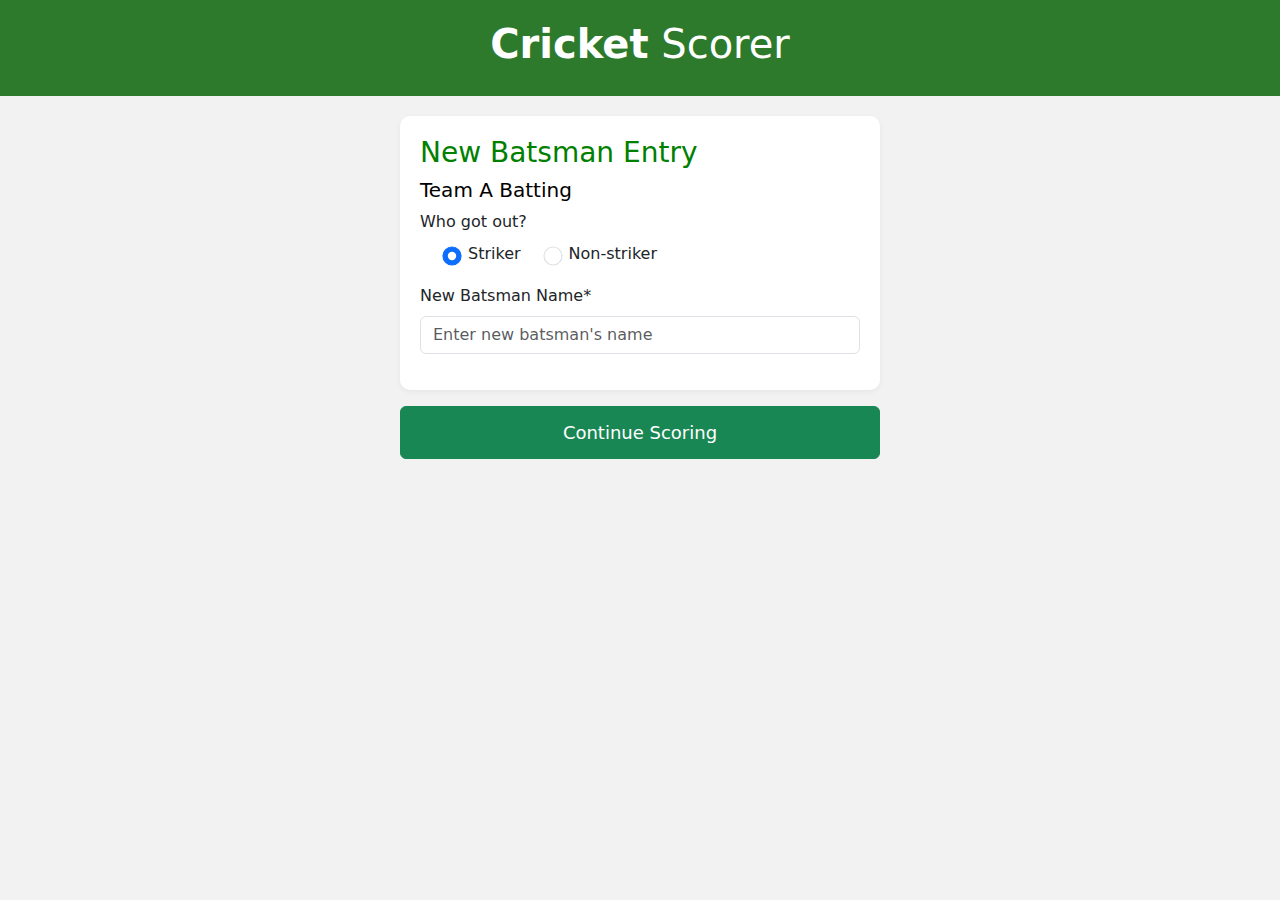
<file: next_batsmen.html>
<!DOCTYPE html>
<html lang="en">
<head>
  <meta charset="UTF-8" />
  <meta name="viewport" content="width=device-width, initial-scale=1.0"/>
  <title>Cricket Scorer - Next Batsman</title>
  <link href="https://cdn.jsdelivr.net/npm/bootstrap@5.3.3/dist/css/bootstrap.min.css" rel="stylesheet">
  <style>
    body {
      background: #f2f2f2;
      margin: 0;
      padding: 0;
      overflow-x: hidden;
    }
    header {
      background-color: #2d7a2d;
      color: white;
      padding: 20px;
      text-align: center;
    }
    .section-card {
      background: white;
      border-radius: 10px;
      padding: 20px;
      margin-bottom: 16px;
      box-shadow: 0 2px 5px rgba(0, 0, 0, 0.05);
    }
    .container-custom {
      max-width: 500px;
      margin: 20px auto 80px;
      padding: 0 10px;
    }
    footer {
      position: fixed;
      bottom: 0;
      width: 100%;
      background: #fff;
      border-top: 1px solid #ccc;
    }
    .footer-nav {
      display: flex;
      justify-content: space-around;
      padding: 10px 0;
      font-size: 14px;
    }
    .btn-start {
      width: 100%;
      padding: 12px;
      font-size: 18px;
    }
    @media (max-width: 480px) {
      .section-card {
        padding: 16px;
      }
      .btn-start {
        font-size: 16px;
      }
    }
    #batsmanOptions {
        display: flex;
        gap: 1.5rem; /* space between buttons */
        flex-wrap: wrap;
        align-items: center;
    }

    #batsmanOptions .form-check {
        display: flex;
        align-items: center;
        cursor: pointer;
    }

    #batsmanOptions .form-check-input {
        width: 1rem;
        height: 1rem;
        margin-right: 0.5rem;
        cursor: pointer;
        /* Optional enhancements */
        transform: scale(1.2); /* visually scale up */
        transform-origin: center;
    }
  </style>
</head>
<body>

<header>
  <h1><strong>Cricket</strong> Scorer</h1>
</header>

<div class="container-custom">
  <div class="section-card">
    <h3 style="color: green;">New Batsman Entry</h3>
    <h5 id="battingTeam" style="color: black;"></h5>

    <div class="mb-3">
      <label class="form-label">Who got out?</label><br/>
      <div id="batsmanOptions" class="form-check">
        <!-- Radio buttons inserted by JS -->
      </div>
    </div>

    <div class="mb-3">
      <label for="newBatsmanName" class="form-label">New Batsman Name*</label>
      <input type="text" class="form-control" id="newBatsmanName" placeholder="Enter new batsman's name" />
    </div>
  </div>

  <button onclick="submitNewBatsman()" class="btn btn-success btn-start">Continue Scoring</button>
</div>

<script>
    const teamA = localStorage.getItem("teamA") || "Team A";
    const teamB = localStorage.getItem("teamB") || "Team B";
    const currentInnings = localStorage.getItem("currentInnings") || "innings1";
    const battingTeam = currentInnings === "innings1" ? teamA : teamB;
    document.getElementById("battingTeam").innerText = `${battingTeam} Batting`;
    
    let striker = localStorage.getItem("current_strikerName") || "Striker";
    let nonStriker = localStorage.getItem("current_nonStrikerName") || "Non-striker";

    const optionsDiv = document.getElementById("batsmanOptions");
    optionsDiv.innerHTML = `
      <div class="form-check">
        <input class="form-check-input" type="radio" name="outBatsman" value="${striker}" id="outStriker" checked>
        <label class="form-check-label" for="outStriker">${striker}</label>
      </div>
      <div class="form-check">
        <input class="form-check-input" type="radio" name="outBatsman" value="${nonStriker}" id="outNonStriker">
        <label class="form-check-label" for="outNonStriker">${nonStriker}</label>
      </div>
    `;

    function recordOutBatsman(outBatter) {

        let outBatsmen = JSON.parse(localStorage.getItem("outBatsmen")) || [];
        if (!outBatsmen.includes(outBatter)) {
        outBatsmen.push(outBatter);
        }
        console.log("PrevOutBatsment: ", outBatter);
        localStorage.setItem("outBatsmen", JSON.stringify(outBatsmen));
    }

    function submitNewBatsman() {
        const selectedOut = document.querySelector('input[name="outBatsman"]:checked').value;
        const newBatsmanName = document.getElementById("newBatsmanName").value.trim();

        if (!newBatsmanName) {
            alert("Please enter new batsman's name.");
            return;
        }

        // Load batterOrder from localStorage or initialize
        let batterOrder = JSON.parse(localStorage.getItem("batterOrder")) || [];
        // Check for duplicate batter
        if (batterOrder.includes(newBatsmanName)) {
            alert("This player has already batted. Please enter a new, unique name.");
            return;
        }

        // ✅ Add new batter to batterOrder
        batterOrder.push(newBatsmanName);
        
        localStorage.setItem("batterOrder", JSON.stringify(batterOrder));

        // ✅ Store new batter name separately (optional)
        localStorage.setItem("newBatsman", newBatsmanName);
        recordOutBatsman(selectedOut);
        // ✅ Update striker/non-striker
        if (selectedOut === localStorage.getItem("current_strikerName")) {
            localStorage.setItem("current_strikerName", newBatsmanName);
            localStorage.setItem("current_nonStrikerName", nonStriker);
        } else {
            localStorage.setItem("current_nonStrikerName", newBatsmanName);
            localStorage.setItem("current_strikerName", striker);
        }

        // ✅ Handle redirection after wicket
        if (localStorage.getItem("overCompletedAfterWicket") === "true") {
            localStorage.removeItem("overCompletedAfterWicket");
            window.location.href = "next_bowler.html";
        } else {
            window.location.href = "scoring.html";
        }
}

</script>

</body>
</html>
</file>
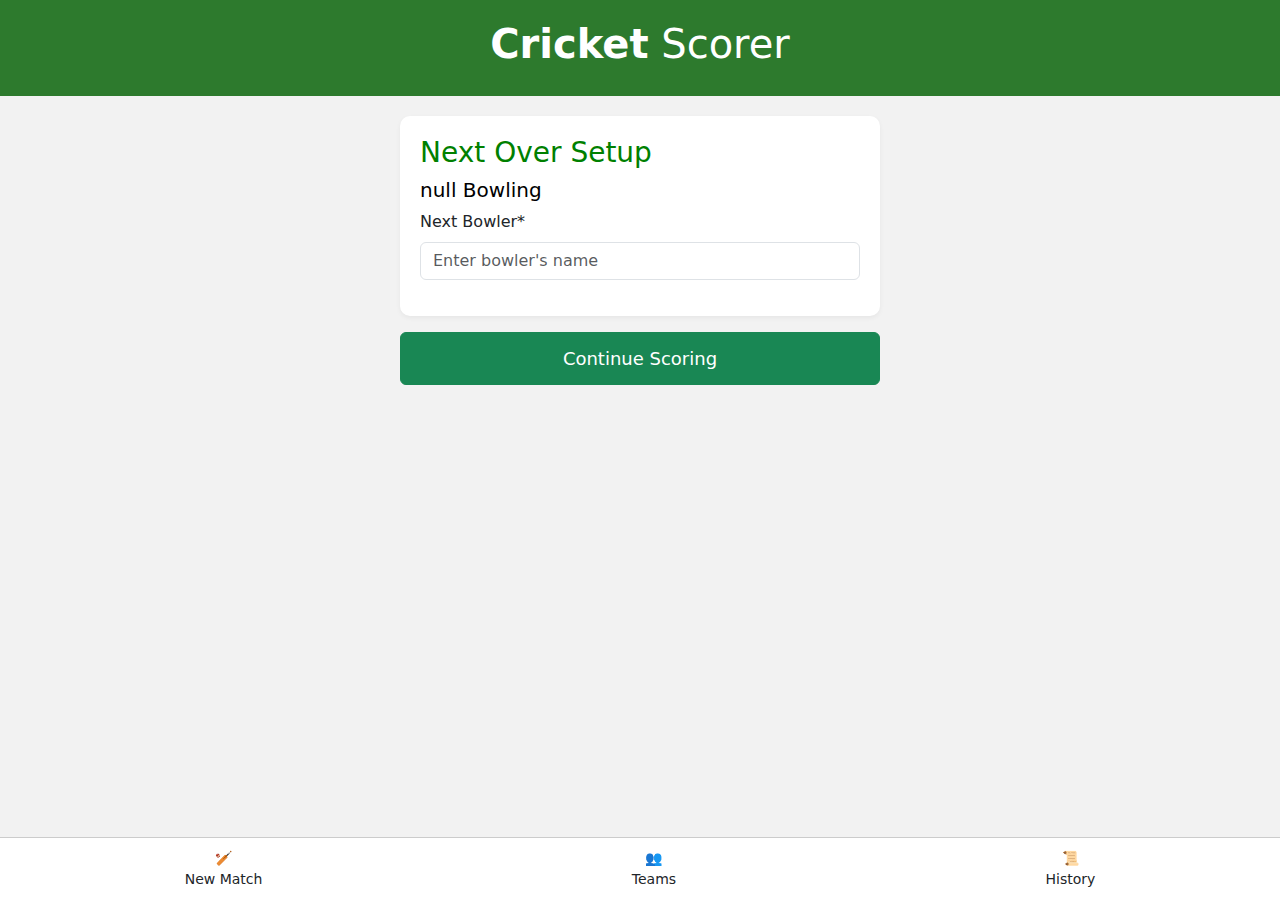
<file: next_bowler.html>
<!DOCTYPE html>
<html lang="en">
<head>
  <meta charset="UTF-8" />
  <meta name="viewport" content="width=device-width, initial-scale=1.0"/>
  <title>Cricket Scorer - Next Bowler</title>
  <link href="https://cdn.jsdelivr.net/npm/bootstrap@5.3.3/dist/css/bootstrap.min.css" rel="stylesheet">
  <style>
    body {
      background: #f2f2f2;
      margin: 0;
      padding: 0;
      overflow-x: hidden;
    }
    header {
      background-color: #2d7a2d;
      color: white;
      padding: 20px;
      text-align: center;
    }
    .section-card {
      background: white;
      border-radius: 10px;
      padding: 20px;
      margin-bottom: 16px;
      box-shadow: 0 2px 5px rgba(0, 0, 0, 0.05);
    }
    .container-custom {
      max-width: 500px;
      margin: 20px auto 80px;
      padding: 0 10px;
    }
    footer {
      position: fixed;
      bottom: 0;
      width: 100%;
      background: #fff;
      border-top: 1px solid #ccc;
    }
    .footer-nav {
      display: flex;
      justify-content: space-around;
      padding: 10px 0;
      font-size: 14px;
    }
    .btn-start {
      width: 100%;
      padding: 12px;
      font-size: 18px;
    }
    @media (max-width: 480px) {
      .section-card {
        padding: 16px;
      }
      .btn-start {
        font-size: 16px;
      }
    }
  </style>
</head>
<body>

<header>
  <h1><strong>Cricket</strong> Scorer</h1>
</header>

<div class="container-custom">
  <div class="section-card">
    <h3 style="color: green;">Next Over Setup</h3>
    <h5 id="bowlingTeam" style="color: black;"></h5>
    <div class="mb-3">
      <label for="newBowlerName" class="form-label">Next Bowler*</label>
      <input type="text" class="form-control" id="newBowlerName" placeholder="Enter bowler's name" />
    </div>
  </div>

  <button onclick="submitBowler()" class="btn btn-success btn-start">Continue Scoring</button>
</div>

<footer>
  <div class="footer-nav text-center">
    <div>🏏<br>New Match</div>
    <div>👥<br>Teams</div>
    <div>📜<br>History</div>
  </div>
</footer>

<script>
  // Display bowling team name from storage
  const teamA = localStorage.getItem("teamA") || "Team A";
  const teamB = localStorage.getItem("teamB") || "Team B";
  const currentInnings = localStorage.getItem("currentInnings") || "innings1";
  const bowlingTeam = localStorage.getItem("bowlingTeam")

  document.getElementById("bowlingTeam").innerText = `${bowlingTeam} Bowling`;

  function submitBowler() {
    const newName = document.getElementById("newBowlerName").value.trim();
    if (!newName) {
      alert("Please enter the bowler's name.");
      return;
    }

    localStorage.setItem("current_bowlerName", newName);
    window.location.href = "scoring.html";
  }
</script>

</body>
</html>
</file>
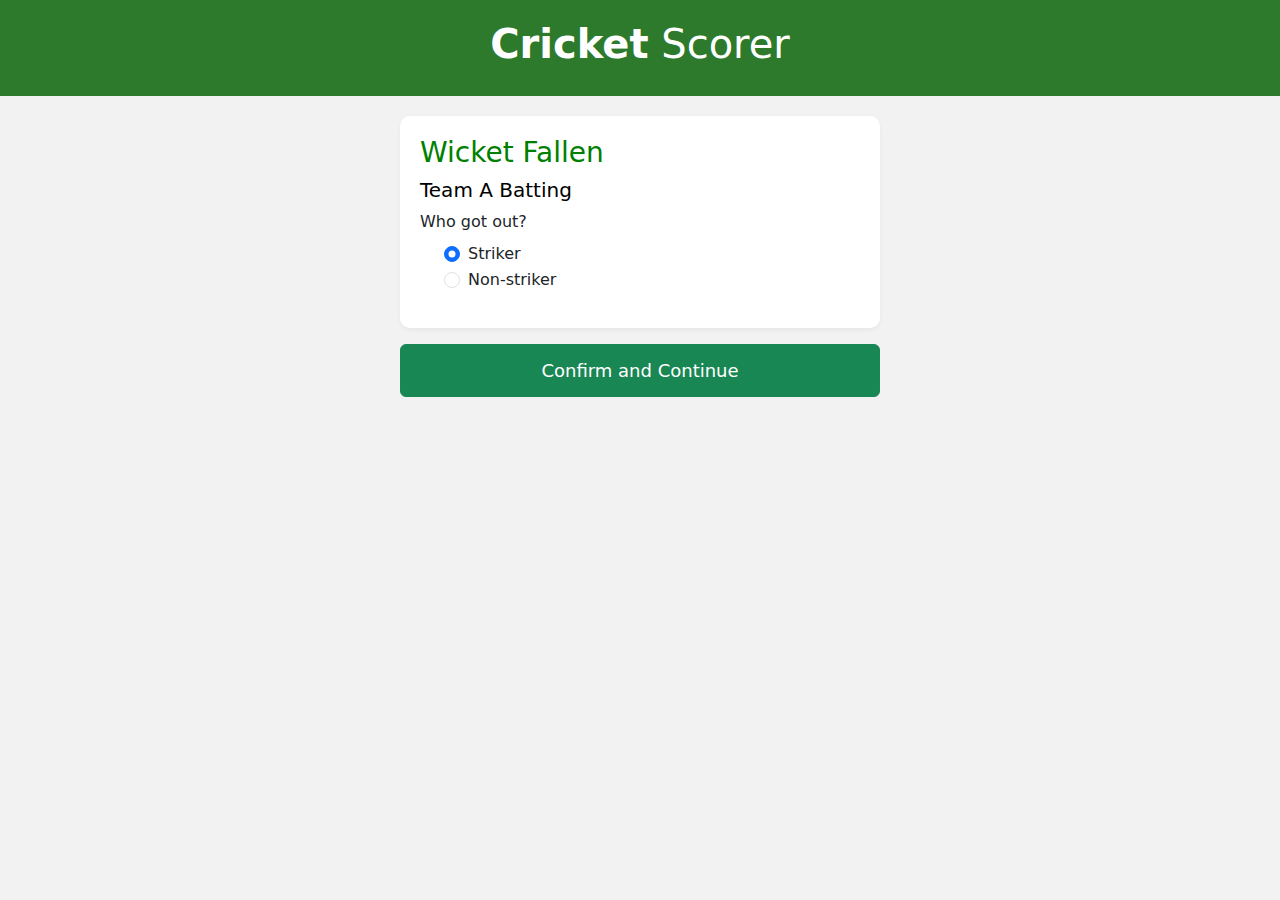
<file: record_out.html>
<!DOCTYPE html>
<html lang="en">
<head>
  <meta charset="UTF-8" />
  <meta name="viewport" content="width=device-width, initial-scale=1.0"/>
  <title>Cricket Scorer - Who Got Out</title>
  <link href="https://cdn.jsdelivr.net/npm/bootstrap@5.3.3/dist/css/bootstrap.min.css" rel="stylesheet">
  <style>
    body {
      background: #f2f2f2;
      margin: 0;
      padding: 0;
      overflow-x: hidden;
    }
    header {
      background-color: #2d7a2d;
      color: white;
      padding: 20px;
      text-align: center;
    }
    .section-card {
      background: white;
      border-radius: 10px;
      padding: 20px;
      margin-bottom: 16px;
      box-shadow: 0 2px 5px rgba(0, 0, 0, 0.05);
    }
    .container-custom {
      max-width: 500px;
      margin: 20px auto 80px;
      padding: 0 10px;
    }
    .btn-start {
      width: 100%;
      padding: 12px;
      font-size: 18px;
    }
  </style>
</head>
<body>

<header>
  <h1><strong>Cricket</strong> Scorer</h1>
</header>

<div class="container-custom">
  <div class="section-card">
    <h3 style="color: green;">Wicket Fallen</h3>
    <h5 id="battingTeam" style="color: black;"></h5>

    <div class="mb-3">
      <label class="form-label">Who got out?</label><br/>
      <div id="batsmanOptions" class="form-check">
        <!-- Radio buttons inserted by JS -->
      </div>
    </div>
  </div>

  <button onclick="recordOutBatsman()" class="btn btn-success btn-start">Confirm and Continue</button>
</div>

<script>
  const battingTeam = localStorage.getItem("battingTeam") || "Team A";
  document.getElementById("battingTeam").innerText = `${battingTeam} Batting`;

  let striker = localStorage.getItem("current_strikerName") || "Striker";
  let nonStriker = localStorage.getItem("current_nonStrikerName") || "Non-striker";

  const optionsDiv = document.getElementById("batsmanOptions");
  optionsDiv.innerHTML = `
    <div class="form-check">
      <input class="form-check-input" type="radio" name="outBatsman" value="${striker}" id="outStriker" checked>
      <label class="form-check-label" for="outStriker">${striker}</label>
    </div>
    <div class="form-check">
      <input class="form-check-input" type="radio" name="outBatsman" value="${nonStriker}" id="outNonStriker">
      <label class="form-check-label" for="outNonStriker">${nonStriker}</label>
    </div>
  `;

  function recordOutBatsman() {
    const selectedOut = document.querySelector('input[name="outBatsman"]:checked').value;

    let outBatsmen = JSON.parse(localStorage.getItem("outBatsmen")) || [];
    if (!outBatsmen.includes(selectedOut)) {
      outBatsmen.push(selectedOut);
    }
    console.log("PrevOutBatsment: ", outBatsmen);
    localStorage.setItem("outBatsmen", JSON.stringify(outBatsmen));

    // Redirect based on flow
    const nextPage = localStorage.getItem("postInningsRedirect") || "scoring.html";
    window.location.href = nextPage;
  }
</script>

</body>
</html>
</file>
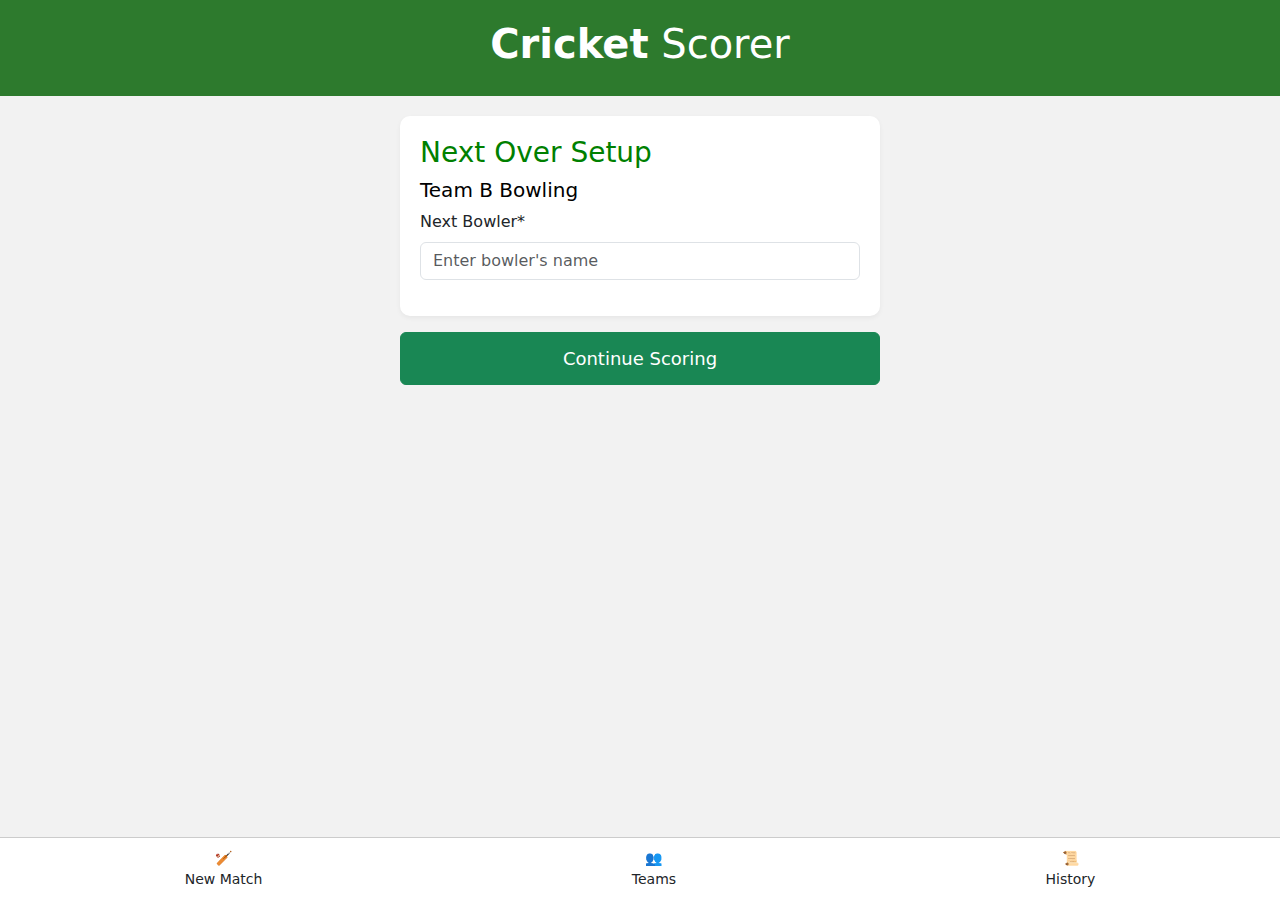
<file: select_bowler.html>
<!DOCTYPE html>
<html lang="en">
<head>
  <meta charset="UTF-8" />
  <meta name="viewport" content="width=device-width, initial-scale=1.0"/>
  <title>Cricket Scorer - Next Bowler</title>
  <link href="https://cdn.jsdelivr.net/npm/bootstrap@5.3.3/dist/css/bootstrap.min.css" rel="stylesheet">
  <style>
    body {
      background: #f2f2f2;
      margin: 0;
      padding: 0;
      overflow-x: hidden;
    }
    header {
      background-color: #2d7a2d;
      color: white;
      padding: 20px;
      text-align: center;
    }
    .section-card {
      background: white;
      border-radius: 10px;
      padding: 20px;
      margin-bottom: 16px;
      box-shadow: 0 2px 5px rgba(0, 0, 0, 0.05);
    }
    .container-custom {
      max-width: 500px;
      margin: 20px auto 80px;
      padding: 0 10px;
    }
    footer {
      position: fixed;
      bottom: 0;
      width: 100%;
      background: #fff;
      border-top: 1px solid #ccc;
    }
    .footer-nav {
      display: flex;
      justify-content: space-around;
      padding: 10px 0;
      font-size: 14px;
    }
    .btn-start {
      width: 100%;
      padding: 12px;
      font-size: 18px;
    }
    @media (max-width: 480px) {
      .section-card {
        padding: 16px;
      }
      .btn-start {
        font-size: 16px;
      }
    }
  </style>
</head>
<body>

<header>
  <h1><strong>Cricket</strong> Scorer</h1>
</header>

<div class="container-custom">
  <div class="section-card">
    <h3 style="color: green;">Next Over Setup</h3>
    <h5 id="bowlingTeam" style="color: black;"></h5>
    <div class="mb-3">
      <label for="newBowlerName" class="form-label">Next Bowler*</label>
      <input type="text" class="form-control" id="newBowlerName" placeholder="Enter bowler's name" />
    </div>
  </div>

  <button onclick="submitBowler()" class="btn btn-success btn-start">Continue Scoring</button>
</div>

<footer>
  <div class="footer-nav text-center">
    <div>🏏<br>New Match</div>
    <div>👥<br>Teams</div>
    <div>📜<br>History</div>
  </div>
</footer>

<script>
  // Display bowling team name from storage
  const teamA = localStorage.getItem("teamA") || "Team A";
  const teamB = localStorage.getItem("teamB") || "Team B";
  const currentInnings = localStorage.getItem("currentInnings") || "innings1";
  const bowlingTeam = currentInnings === "innings1" ? teamB : teamA;

  document.getElementById("bowlingTeam").innerText = `${bowlingTeam} Bowling`;

  function submitBowler() {
    const newName = document.getElementById("newBowlerName").value.trim();
    if (!newName) {
      alert("Please enter the bowler's name.");
      return;
    }

    localStorage.setItem("current_bowlerName", newName);
    window.location.href = "scoring.html";
  }
</script>

</body>
</html>
</file>
